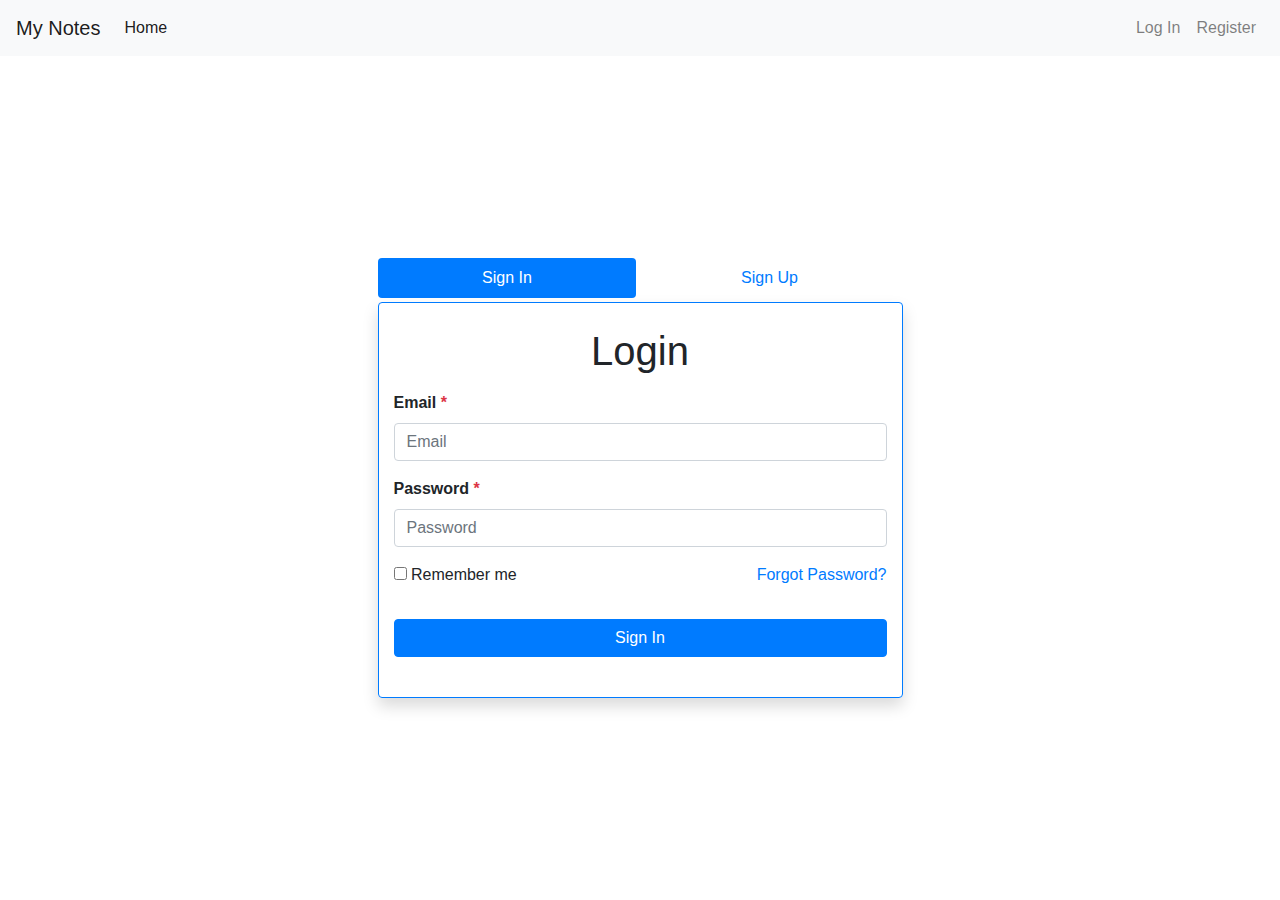
<file: MyNote.UI/Index2.html>
﻿<!--JQuery Version-->
<!DOCTYPE html>
<html class="h-100">
<head>
    <meta charset="utf-8" />
    <title>My Notes</title>
    <meta name="viewport" content="width=device-width, initial-scale=1, shrink-to-fit=no" />
    <link href="Content/bootstrap.min.css" rel="stylesheet" />
    <link href="Content/fontawesome-all.min.css" rel="stylesheet" />
    <link href="Content/styles.css" rel="stylesheet" />
</head>
<body class="h-100">
    <div class="loading d-none">
        <div class="spinner-border" role="status">
            <span class="sr-only">Loading...</span>
        </div>
    </div>
    <header>
        <!-- Fixed navbar -->
        <nav class="navbar navbar-expand-md navbar-light fixed-top bg-light">
            <a class="navbar-brand" href="">My Notes</a>
            <button class="navbar-toggler" type="button" data-toggle="collapse" data-target="#navbarCollapse" aria-controls="navbarCollapse" aria-expanded="false" aria-label="Toggle navigation">
                <span class="navbar-toggler-icon"></span>
            </button>
            <div class="collapse navbar-collapse" id="navbarCollapse">
                <ul class="navbar-nav mr-auto">
                    <li class="nav-item active">
                        <a class="nav-link" href="">Home</a>
                    </li>
                </ul>
                <ul class="navbar-nav navbar-login only-logged-out">
                    <li class="nav-item">
                        <a class="nav-link" href="#pills-signin">Log In</a>
                    </li>
                    <li class="nav-item">
                        <a class="nav-link" href="#pills-signup">Register</a>
                    </li>
                </ul>
                <ul class="navbar-nav only-logged-in">
                    <li class="nav-item">
                        <a class="nav-link" href="#" id="btnLogout">Logout</a>
                    </li>
                </ul>
            </div>
        </nav>
    </header>
    <div id="page-login" class="page">
        <div id="login" class="d-flex flex-direction-column h-100">
            <div class="container m-auto">
                <div class="col-10 col-md-8 col-lg-6 m-auto">
                    <ul class="nav nav-pills nav-fill mb-1" id="pills-tab" role="tablist">
                        <li class="nav-item"> <a class="nav-link active" id="pills-signin-tab" data-toggle="pill" href="#pills-signin" role="tab" aria-controls="pills-signin" aria-selected="true">Sign In</a> </li>
                        <li class="nav-item"> <a class="nav-link" id="pills-signup-tab" data-toggle="pill" href="#pills-signup" role="tab" aria-controls="pills-signup" aria-selected="false">Sign Up</a> </li>
                    </ul>
                    <div class="tab-content" id="pills-tabContent">
                        <div class="tab-pane fade show active" id="pills-signin" role="tabpanel" aria-labelledby="pills-signin-tab">
                            <div class="col-sm-12 border border-primary shadow rounded py-4">
                                <h1 class="mb-3 text-center">Login</h1>
                                <!--<div class="text-center"><img src="https://placehold.it/80x80" class="rounded-circle border p-1"></div>-->
                                <div class="alert alerts"></div>
                                <form method="post" id="signinform">
                                    <input type="hidden" name="grant_type" value="password" />
                                    <div class="form-group">
                                        <label class="font-weight-bold">Email <span class="text-danger">*</span></label>
                                        <input type="email" name="Username" id="signinemail" class="form-control" placeholder="Email" required>
                                    </div>
                                    <div class="form-group">
                                        <label class="font-weight-bold">Password <span class="text-danger">*</span></label>
                                        <input type="password" name="Password" id="signinpassword" class="form-control" placeholder="Password" required>
                                    </div>
                                    <div class="form-group">
                                        <div class="row">
                                            <div class="col">
                                                <label><input type="checkbox" id="rememberme"> Remember me</label>
                                            </div>
                                            <div class="col text-right"> <a href="#" data-toggle="modal" data-target="#forgotPass">Forgot Password?</a> </div>
                                        </div>
                                    </div>
                                    <div class="form-group mt-4">
                                        <input type="submit" name="submit" id="signinsubmit" value="Sign In" class="btn btn-block btn-primary">
                                    </div>
                                </form>
                            </div>
                        </div>
                        <div class="tab-pane fade" id="pills-signup" role="tabpanel" aria-labelledby="pills-signup-tab">
                            <div class="col-sm-12 border border-primary shadow rounded py-4">
                                <h1 class="mb-3 text-center">Register</h1>
                                <!--<div class="text-center"><img src="https://placehold.it/80x80" class="rounded-circle border p-1"></div>-->
                                <div class="alert alerts"></div>
                                <form method="post" id="signupform">
                                    <div class="form-group">
                                        <label class="font-weight-bold">Email <span class="text-danger">*</span></label>
                                        <input type="email" name="Email" id="signupemail" class="form-control" placeholder="Email" required>
                                    </div>
                                    <div class="form-group">
                                        <label class="font-weight-bold">Password <span class="text-danger">*</span></label>
                                        <input type="password" name="Password" id="signuppassword" class="form-control" placeholder="Password" required>
                                    </div>
                                    <div class="form-group">
                                        <label class="font-weight-bold">Confirm Password <span class="text-danger">*</span></label>
                                        <input type="password" name="ConfirmPassword" id="signupcpassword" class="form-control" placeholder="Password" required>
                                    </div>
                                    <div class="form-group mt-4">
                                        <input type="submit" name="signupsubmit" id="signupsubmit" value="Sign Up" class="btn btn-block btn-primary">
                                    </div>
                                </form>
                            </div>
                        </div>
                    </div>
                </div>

                <!-- Modal -->
                <div class="modal fade" id="forgotPass" tabindex="-1" role="dialog" aria-hidden="true">
                    <div class="modal-dialog" role="document">
                        <form method="post" id="forgotpassForm">
                            <div class="modal-content">
                                <div class="modal-header">
                                    <h5 class="modal-title">Forgot Password</h5>
                                    <button type="button" class="close" data-dismiss="modal" aria-label="Close"> <span aria-hidden="true">&times;</span> </button>
                                </div>
                                <div class="modal-body">
                                    <div class="form-group">
                                        <label>Email <span class="text-danger">*</span></label>
                                        <input type="email" name="forgotemail" id="forgotemail" class="form-control" placeholder="Enter your valid email..." required>
                                    </div>
                                    <div class="form-group">
                                    </div>
                                </div>
                                <div class="modal-footer">
                                    <button type="button" class="btn btn-secondary" data-dismiss="modal">Sign In</button>
                                    <button type="submit" name="forgotPass" class="btn btn-primary"><i class="fa fa-envelope"></i> Send Request</button>
                                </div>
                            </div>
                        </form>
                    </div>
                </div>
            </div>
        </div>
    </div>
    <div id="page-app" class="page">
        <div class="container-fluid">
            <div class="row my-3">
                <div class="col-md-4 col-lg-3 mb-3">
                    <button type="button" class="btn btn-outline-success mb-2 add-new-note w-100">
                        <i class="fas fa-plus"> <em>New Note</em></i>
                    </button>
                    <div class="list-group" id="notes"></div>
                </div>
                <div class="col-md-8 col-lg-9">
                    <form id="frmNote">
                        <div class="form-group">
                            <input id="note-title" type="text" class="form-control" placeholder="Title..." required />
                        </div>
                        <div class="form-group">
                            <textarea id="note-content" cols="20" rows="10" placeholder="Write your note here..." class="form-control"></textarea>
                        </div>
                        <div>
                            <button type="submit" class="btn btn-success">Save</button>
                            <button id="btnDelete" type="button" class="btn btn-danger"><i class="fas fa-trash"></i></button>
                        </div>
                    </form>
                </div>
            </div>
        </div>
    </div>
    <script src="Scripts/jquery-3.5.1.min.js"></script>
    <script src="Scripts/bootstrap.bundle.min.js"></script>
    <script src="Scripts/index2.js"></script>
</body>
</html>
</file>
<file: MyNote.UI/Content/styles.css>
﻿body {
    padding-top: 56px;
}

.page {
    display: none;
    height: 100%;

}
.alerts{
    display:none;
}

.alerts ul{
    margin-bottom: 0;
    padding-left: 1rem;
}

.loading {
    position: fixed;
    top: 0;
    left: 0;
    width: 100%;
    height: 100%;
    display: flex;
    z-index: 9999;
}

    .loading > div {
        margin: auto;
    }
</file>
